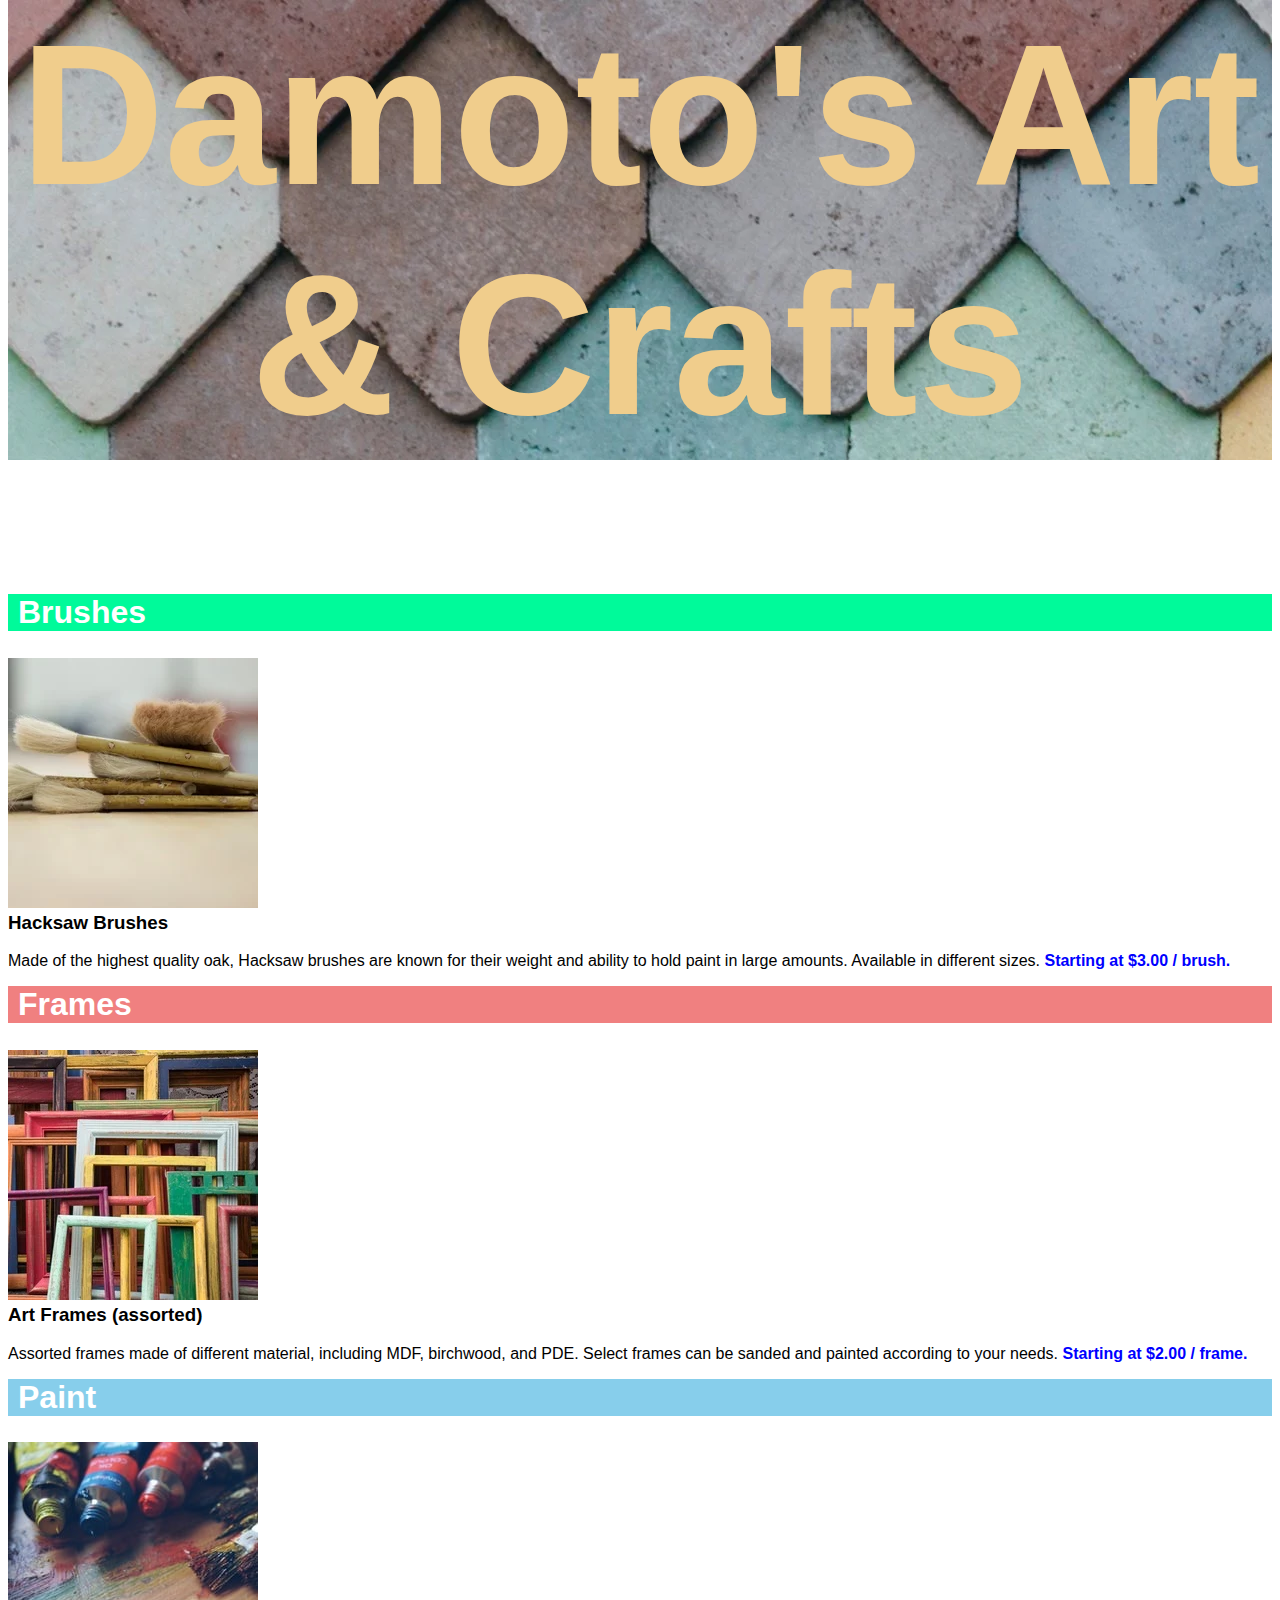
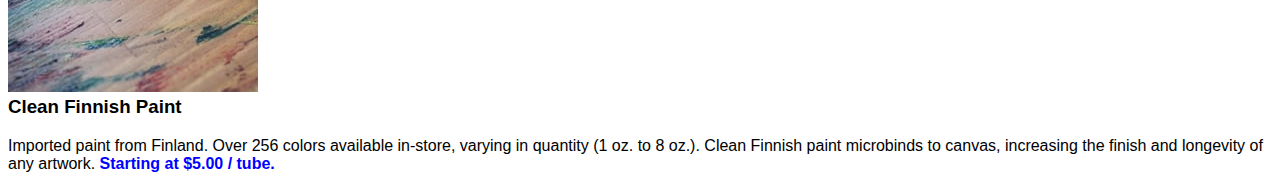
<file: Dasmotos_Arts_Crafts/index.html>
<!DOCTYPE html>
<html lang="en">
<head>
    <meta charset="UTF-8">
    <meta http-equiv="X-UA-Compatible" content="IE=edge">
    <meta name="viewport" content="width=device-width, initial-scale=1.0">
    <title>Document</title>
    <link rel="stylesheet" href="style.css">
</head>
<body>
    <header>
        <h1>Damoto's Art & Crafts</h1>
    </header>
    <main>    
        <section class="brushes">
            <h2>Brushes</h2>
            <img src="img/hacksaw.png" alt="">
            <h3>Hacksaw Brushes</h3>
            <p>Made of the highest quality oak, Hacksaw brushes are known for their weight and ability to hold paint in large amounts. Available in different sizes. <span>Starting at $3.00 / brush.</span></p>
        </section>
        <section class="frames">
            <h2>Frames</h2>
            <img src="img/frames.png" alt="">
            <h3>Art Frames (assorted)</h3>
            <p>Assorted frames made of different material, including MDF, birchwood, and PDE. Select frames can be sanded and painted according to your needs. <span>Starting at $2.00 / frame.</span></p>
        </section>
        <section class="paint">
            <h2>Paint</h2>
            <img src="img/finnish.png" alt="">
            <h3>Clean Finnish Paint</h3>
            <p>Imported paint from Finland. Over 256 colors available in-store, varying in quantity (1 oz. to 8 oz.). Clean Finnish paint microbinds to canvas, increasing the finish and longevity of any artwork.  <span>Starting at $5.00 / tube.</span></p>
        </section>
    </main>
</body>
</html>
</file>
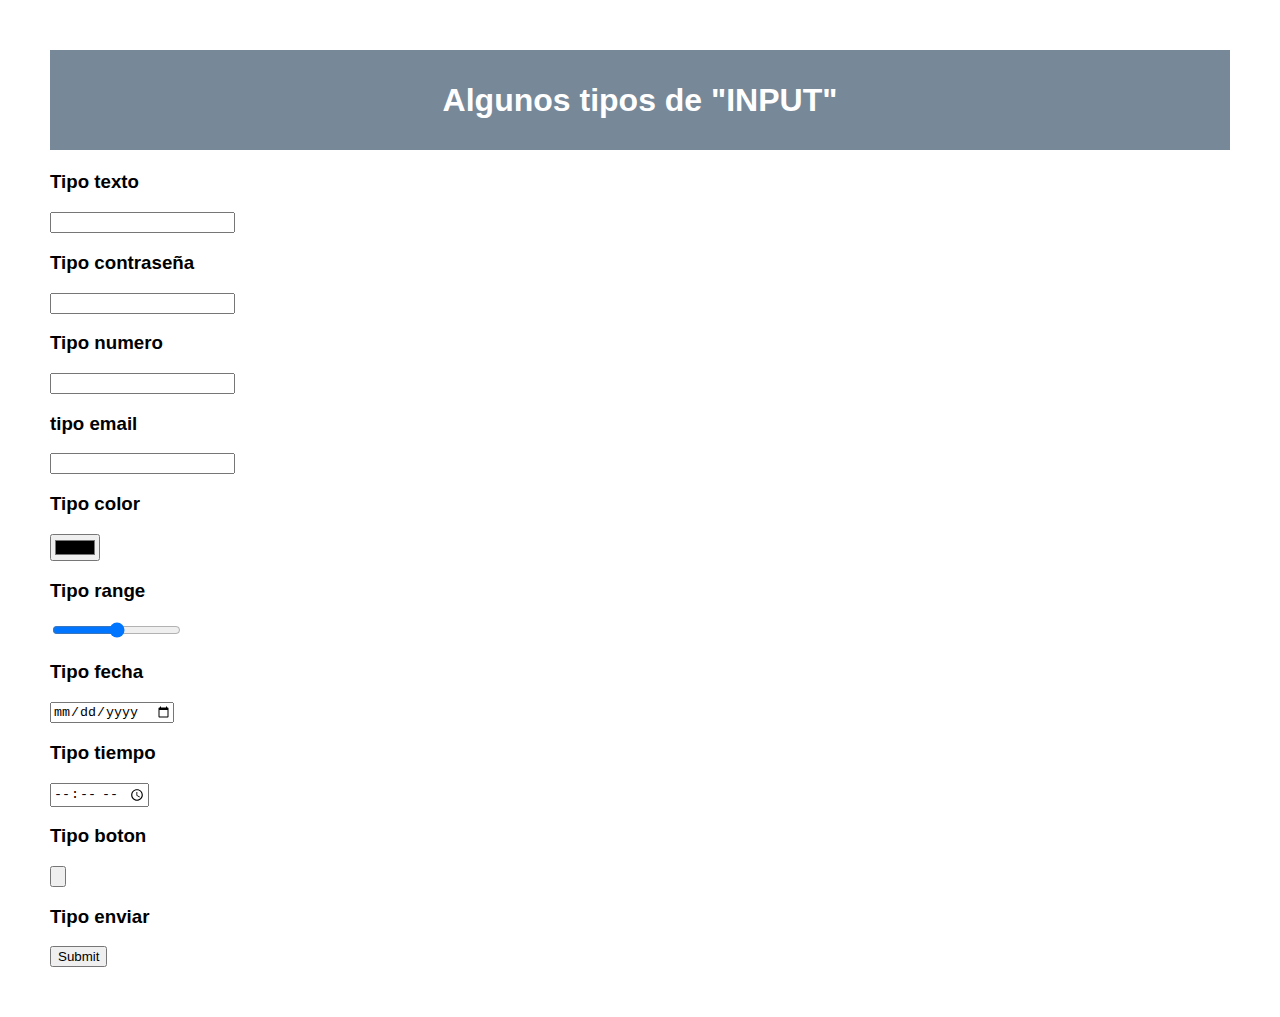
<file: formularios/index.html>
<!DOCTYPE html>
<html>
<head>
    <meta charset="UTF-8">
    <title>Document</title>
    <link rel="stylesheet" href="estilo.css">
</head>
<body>
    <h1>Algunos tipos de "INPUT"</h1>
    <div">
        <form>  <!--algunos tipos de inputs-->
            <div>
               <h3>Tipo texto</h3>
               <input type="text">
               <h3>Tipo contraseña</h3>
               <input type="password">
               <h3>Tipo numero</h3>
               <input type="number"> 
               <h3>tipo email</h3>
               <input type="email">
            </div>
            <div>
                <h3>Tipo color</h3>
                <input type="color">
                <h3>Tipo range</h3>
                <input type="range">
                <h3>Tipo fecha</h3>
                <input type="date">
                <h3>Tipo tiempo</h3>
                <input type="time">
            </div>
            <div>
                <h3>Tipo boton</h3>
                <input type="button">
                <h3>Tipo enviar</h3>
                <input type="submit">
            </div>
        </form>
    </div>
</body>
</html>
</file>
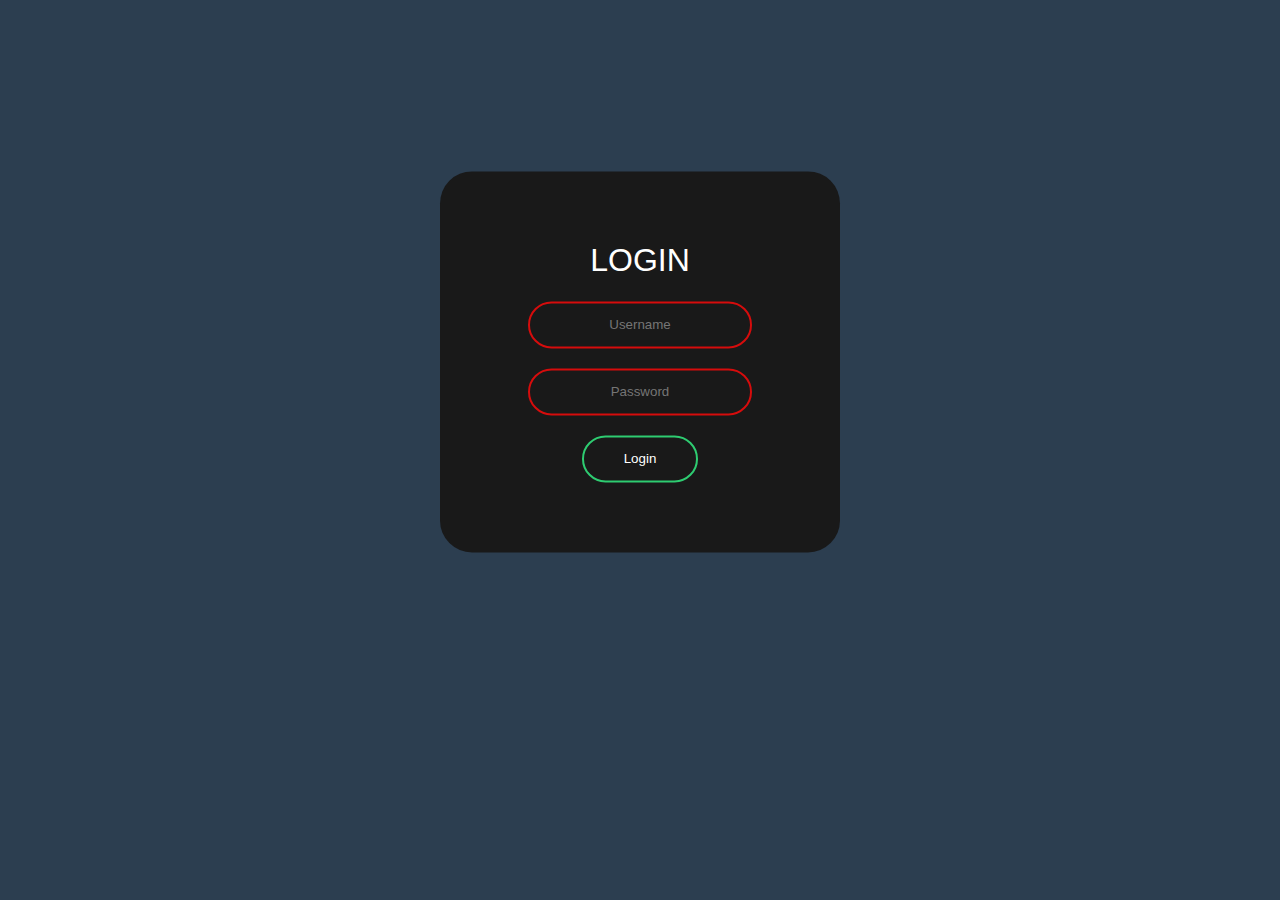
<file: login_practice/index.html>
<!DOCTYPE html>
<html lang="en" dir="itr">
    <head>
        <meta charset="utf-8">
        <title>practica de login animado</title>
        <link rel="stylesheet" href="estilo.css">
    </head>
    <body>
        <form class="box" action="index.html" method="POST">
            <h1>Login</h1>
            <input type="text" name="" placeholder="Username">
            <input type="password" name="" placeholder="Password">
            <input type="submit" value="Login">
        </form>
    </body>
</html>
</file>
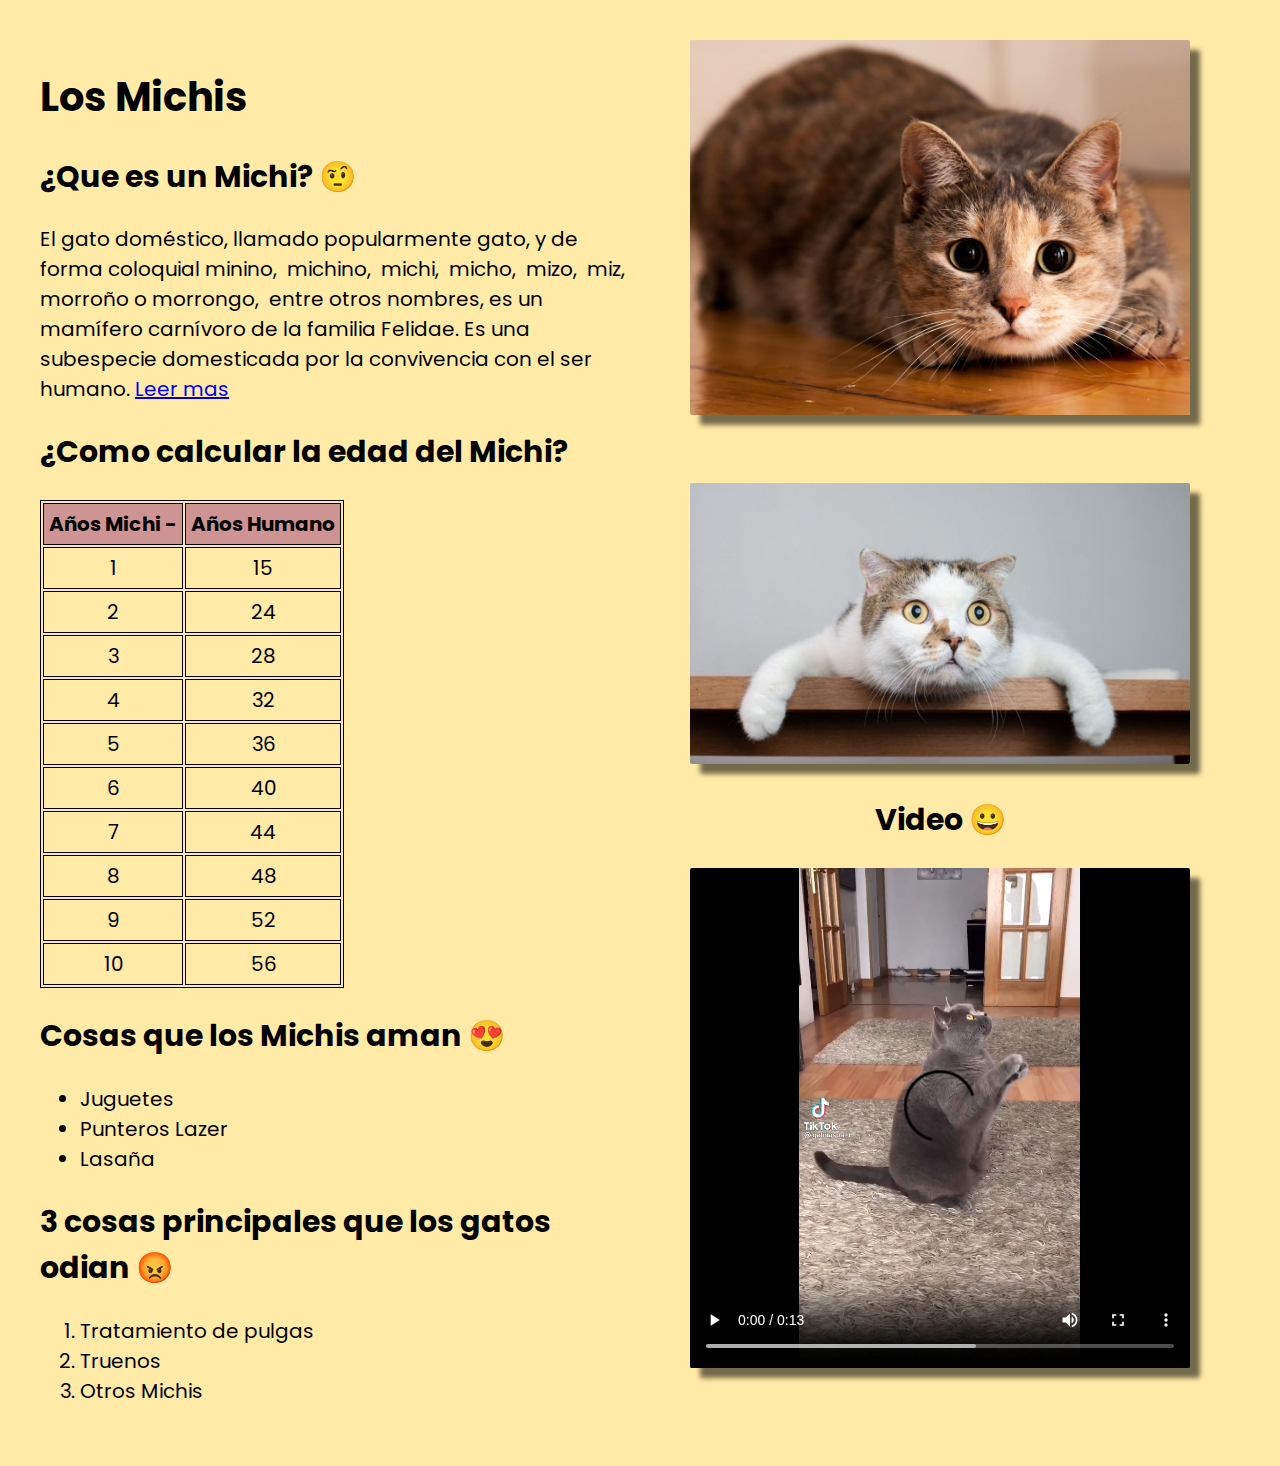
<file: Los_Michis/index.html>
<!DOCTYPE html>
<html lang="en">
<head>
    <meta charset="UTF-8">
    <meta http-equiv="X-UA-Compatible" content="IE=edge">
    <meta name="viewport" content="width=device-width, initial-scale=1.0">
    <title>Los Michis</title>
</head>
<body>
    <div class="info">
        <div id="quees">
            <h1>Los Michis</h1>
            <h2>¿Que es un Michi? 🤨</h2>
            <p>El gato doméstico​​, llamado popularmente gato, y de forma coloquial minino, ​ michino, ​ michi, ​ micho, ​ mizo, ​ miz, ​ morroño​ o morrongo, ​ entre otros nombres, es un mamífero carnívoro de la familia Felidae. Es una subespecie domesticada por la convivencia con el ser humano. <a href="https://es.wikipedia.org/wiki/Felis_silvestris_catus" target="_blank">Leer mas</a></p>
        </div>

        <div id="tabla">
            <h2>¿Como calcular la edad del Michi?</h2>
            <table>
                <thead>
                    <tr>
                        <th>Años Michi  -</th>
                        <th>Años Humano</th>
                    </tr>
                </thead>
                <tbody>
                    <tr>
                        <td>1</td>
                        <td>15</td>
                    </tr>
                    <tr>
                        <td>2</td>
                        <td>24</td>
                    </tr>
                    <tr>
                        <td>3</td>
                        <td>28</td>
                    </tr>
                    <tr>
                        <td>4</td>
                        <td>32</td>
                    </tr>
                    <tr>
                        <td>5</td>
                        <td>36</td>
                    </tr>
                    <tr>
                        <td>6</td>
                        <td>40</td>
                    </tr>
                    <tr>
                        <td>7</td>
                        <td>44</td>
                    </tr>
                    <tr>
                        <td>8</td>
                        <td>48</td>
                    </tr>
                    <tr>
                        <td>9</td>
                        <td>52</td>
                    </tr>
                    <tr>
                        <td>10</td>
                        <td>56</td>
                    </tr>
                </tbody>
            </table>
        </div>
        <div>
            <h2>Cosas que los Michis aman 😍</h2>
            <ul>
                <li>Juguetes</li>
                <li>Punteros Lazer</li>
                <li>Lasaña</li>
            </ul>
            <h2>3 cosas principales que los gatos odian 😡</h2>
            <ol>
                <li>Tratamiento de pulgas</li>
                <li>Truenos</li>
                <li>Otros Michis</li>
            </ol>
        </div>
    </div>
    <div class="imagenes">
        <img src="gato.jpg" alt="gato">
        <br><br><br>
        <img src="cat.jpg" alt="gato">
        <h2>Video 😀</h2>
        <video src="videogato.mp4" controls>
            Video not supported
        </video>
    </div>
</body>
</html>
<style>
    @import url("https://fonts.googleapis.com/css2?family=Poppins:wght@400;500;600&display=swap");
    body {
        font-size: 20px;
        font-family: "Poppins", sans-serif;
        margin: 40px;
        display: flex;
        background-color: #ffeaa7;
    }

    img{
        width: 500px;
        border-radius: 2px;
        box-shadow: 10px 10px 5px rgba(0, 0, 0, 0.548);
        /* border: 5px solid #d63031; */
    }
    video{
        width: 500px;
        height: 500px;
        border-radius: 2px;
        box-shadow: 10px 10px 5px rgba(0, 0, 0, 0.548);
        background-color: black;
    }
    .info{
        width: 50%;
    }
    .imagenes{
        width: 50%;
        text-align: center;
    }
    table{
        text-align: center;
        
    }
    table,
    th,
    td {
        border: 1px solid black;
    }
    th,
    td {
        padding: 5px;
    }

    th{
        background: rgb(206, 147, 147);
    }
</style>
</file>
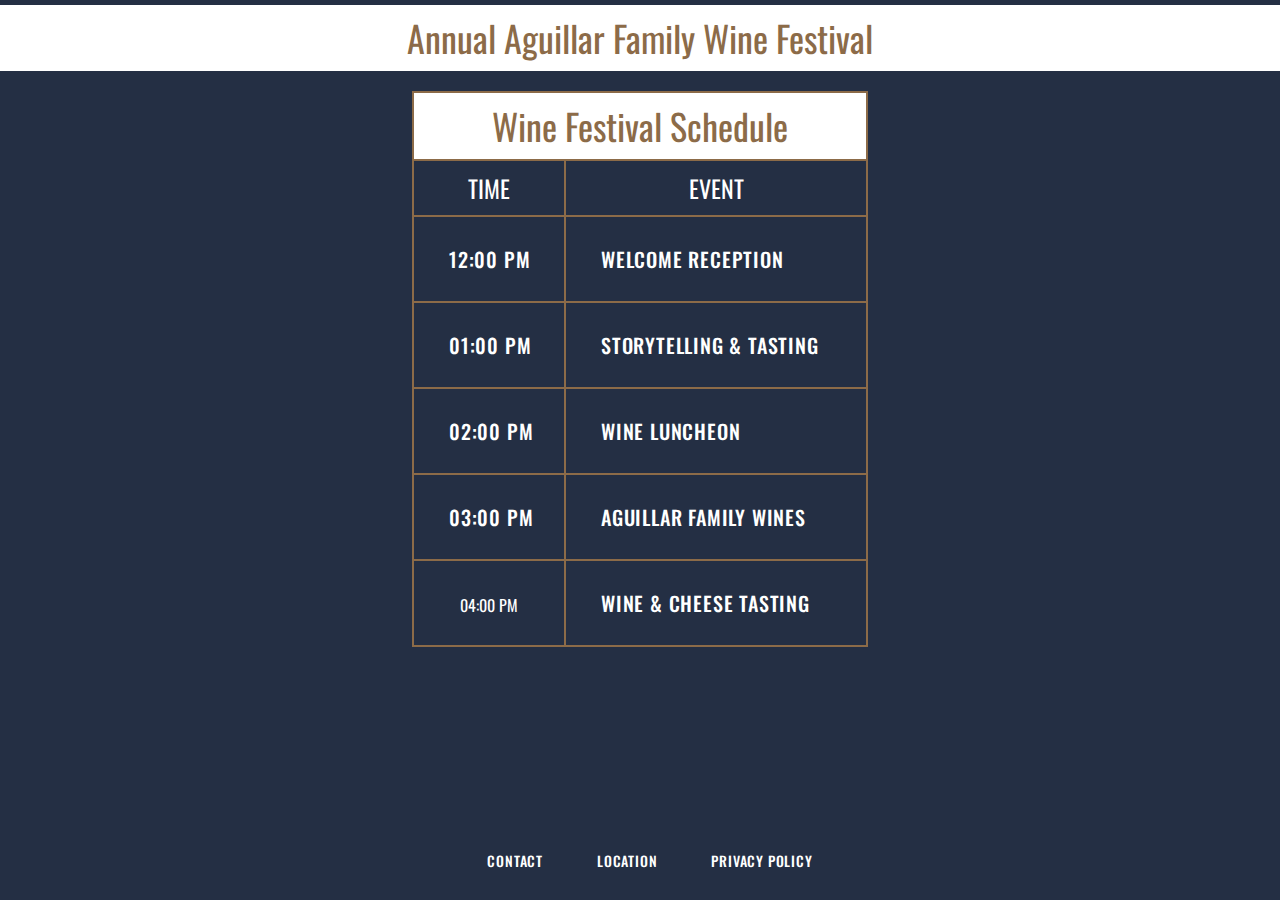
<file: P-horarioFiestaVino/index.html>
<!DOCTYPE html>
<html>

<head>
  <meta charset="utf-8">
  <title>Aguillar Family Wine Festival</title>
  <link rel="stylesheet" type="text/css" href="reset.css" />
  <link rel="stylesheet" type="text/css" href="style.css" />
  <link href="https://fonts.googleapis.com/css?family=Oswald" rel="stylesheet">
</head>

<body>
  <header>
    <h1>Annual Aguillar Family Wine Festival</h1>
  </header>
  
  <div class="container">
    <table>
      <thead>
        <tr>
          <th colspan = "2">
            <h1>Wine Festival Schedule</h1>
          </th>
        </tr>
        <tr>
          <th>
            <h2>Time</h2>
          </th>
          <th>
            <h2>Event</h2>
          </th>
        </tr>
      </thead>
      <tbody>
        <tr>
          <td class="left"><h3>12:00 PM</h3></td>
          <td><h3>Welcome Reception</h3></td>
        </tr>
        <tr>
          <td class="left"><h3>01:00 PM</h3></td>
          <td><h3>Storytelling & Tasting</h3></td>
        </tr>
        <tr>
          <td class="left"><h3>02:00 PM</h3></td>
          <td><h3>Wine Luncheon</h3></td>
        </tr>
        <tr>
          <td class="left"><h3>03:00 PM</h3></td>
          <td><h3>Aguillar Family Wines</h3></td>
        </tr>
        <tr>
          <td class="left"><h3></h3>04:00 PM</td>
          <td><h3>Wine & Cheese Tasting</h3></td>
        </tr>
      </tbody>
    </table>
  </div>
  
  <footer>
    <h3>Contact</h3>
    <h3>Location</h3>
    <h3>Privacy Policy</h3>
  </footer>
</body>

</html>
</file>
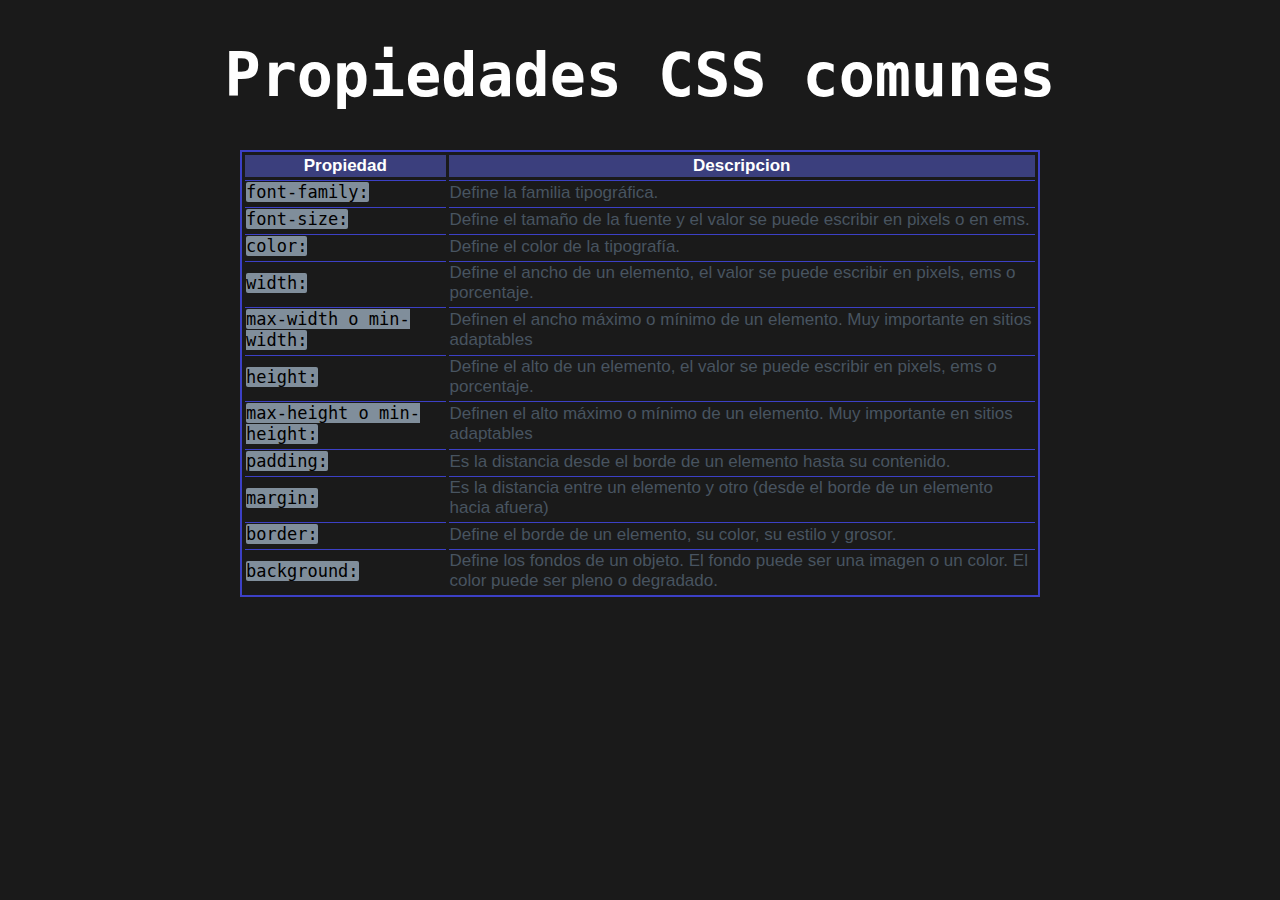
<file: propiedades_CSS_comunes/index.html>
<!DOCTYPE html>
<html lang="en">
<head>
    <meta charset="UTF-8">
    <meta http-equiv="X-UA-Compatible" content="IE=edge">
    <meta name="viewport" content="width=device-width, initial-scale=1.0">
    <title>Propiedades CSS comunes</title>
    <link rel="stylesheet" href="style.css">
</head>
<body>
    <header>
        <h1>Propiedades CSS comunes</h1>
    </header>
    <main>
        <table>
            <thead>
                <tr>
                    <th>Propiedad</th>
                    <th>Descripcion</th>
                </tr>
            </thead>
            <tbody>
                <tr>
                    <td><span class="code">font-family: </span></td>
                    <td>Define la familia tipográfica.</td>
                </tr>
                <tr>
                    <td><span class="code">font-size: </span></td>
                    <td>
                        Define el tamaño de la fuente y el valor se puede escribir en pixels o en ems.
                    </td>
                </tr>
                <tr>
                    <td><span class="code">color: </span></td>
                    <td>
                        Define el color de la tipografía.
                    </td>
                </tr>
                <tr>
                    <td><span class="code">width: </span></td>
                    <td>
                        Define el ancho de un elemento, el valor se puede escribir en pixels, ems o porcentaje.
                    </td>
                </tr>
                <tr>
                    <td><span class="code">max-width o min-width: </span></td>
                    <td>
                        Definen el ancho máximo o mínimo de un elemento. Muy importante en sitios adaptables
                    </td>
                </tr>
                <tr>
                    <td><span class="code">height: </span></td>
                    <td>
                        Define el alto de un elemento, el valor se puede escribir en pixels, ems o porcentaje.
                    </td>
                </tr>
                <tr>
                    <td><span class="code">max-height o min-height: </span></td>
                    <td>
                        Definen el alto máximo o mínimo de un elemento. Muy importante en sitios adaptables
                    </td>
                </tr>
                <tr>
                    <td><span class="code">padding: </span></td>
                    <td>
                        Es la distancia desde el borde de un elemento hasta su contenido.
                    </td>
                </tr>
                <tr>
                    <td><span class="code">margin: </span></td>
                    <td>
                        Es la distancia entre un elemento y otro (desde el borde de un elemento hacia afuera)
                    </td>
                </tr>
                <tr>
                    <td><span class="code">border: </span></td>
                    <td>
                        Define el borde de un elemento, su color, su estilo y grosor.
                    </td>
                </tr>
                <tr>
                    <td><span class="code">background: </span></td>
                    <td>
                        Define los fondos de un objeto. El fondo puede ser una imagen o un color. El color puede ser pleno o degradado.
                    </td>
                </tr>
            </tbody>
        </table>
    </main>
</body>
</html>
</file>
<file: Dasmotos_Arts_Crafts/style.css>
* {
    margin-top: 0%;
}

body {
    font-family: Helvetica, sans-serif;

}

h3 {
    font-weight: bold;
}

header {
    background-image: url(img/pattern.png);
    font-family: Helvetica;
    font-weight: bold;
    font-size: 100px;
    color: rgb(240, 205, 140);
    text-align: center;
}

h2 {
    font-size: 32px;
    font-weight: bold;
    color: white;
    background-color: mediumspringgreen;
    padding-left: 10px;
}

span {
    font-weight: bold;
    color: blue;
}

.brushes h2 {
    background-color: mediumspringgreen;
}

.frames h2 {
    background-color: lightcoral;
}

.paint h2 {
    background-color: skyblue;
}
</file>
<file: formularios/estilo.css>
body{
    font-family: Arial, Helvetica, sans-serif;
    margin: 50px;
}

h1{
    background: lightslategrey;
    height: 100px;
    line-height: 100px;
    text-align: center;
}
h1{
    color: white;
}
</file>
<file: login_practice/estilo.css>
body {
  margin: 0;
  padding: 0;
  font-family: sans-serif;
  background: #2c3e50;
}
.box {
  width: 300px;
  padding: 50px;
  position: absolute;
  left: 50%;
  transform: translate(-50%, 45%);
  background: #191919;
  text-align: center;
  border-radius: 2rem;
}
.box h1 {
  color: white;
  text-transform: uppercase;
  font-weight: 500;
}
.box input[type="text"],
.box input[type="password"] {
  border: 0;
  background: none;
  display: block;
  margin: 20px auto;
  text-align: center;
  border: 2px solid #d60c0c;
  padding: 14px 10px;
  width: 200px;
  outline: none;
  color: white;
  border-radius: 24px;
  transition: 0.25s;
}
.box input[type="text"]:focus,
.box input[type="password"]:focus {
  width: 280px;
  border-color: #2ecc71;
}
.box input[type="submit"] {
  border: 0;
  background: none;
  display: block;
  margin: 20px auto;
  text-align: center;
  border: 2px solid #2ecc71;
  padding: 14px 40px;
  outline: none;
  color: white;
  border-radius: 24px;
  transition: 0.25s;
  cursor: pointer;
}
.box input[type="submit"]:hover {
  background: #2ecc71;
}
</file>
<file: P-horarioFiestaVino/style.css>
body {
    background-color: #242f44;
    color: white;
      font-family: 'Oswald', sans-serif;
  }
  
  header {
    text-align: center;
    margin-top: 5px;
  }
  
  h1 {
    font-size: 36px;
    padding: 15px;
    color: #8c6b48;
    background-color: white;
  }
  
  h2 {
    font-size: 24px;
    padding: 15px;
    text-transform: uppercase;
  }
  
  h3 {
    font-size: 20px;
    padding: 15px;
    text-transform: uppercase;
    text-align: left;
    margin-left: 20px;
    font-weight: 500;
    line-height: 2.7;
    letter-spacing: 0.8px;
  }
  
  th {
    border: 2px solid #8c6b48;
  }
  
  table {
    text-align: center;
    margin: 20px auto;
  }
  
  td {
    border: 2px solid #8c6b48;
    width: 300px;
  }
  
  footer {
    margin-top: 50px;
    text-align: center;
    position: fixed;
    width: 100%;
    bottom: 5px;
    background-color: #242f44;
    z-index: 5;
  }
  footer h3 {
    display: inline-block;
    font-size: 14px;
    background-color: #242f44;
  }
  
  .container {
    max-width: 940px;
    margin: 0 auto;
    height: 800px;
  }
  
  
  .left {
    width: 150px;
  }
</file>
<file: propiedades_CSS_comunes/style.css>
body {
    text-align: center;
    font-family: Arial, Helvetica, sans-serif;
    /* background-color: gainsboro; */
    background-color: #1a1a1a;
    color: white;

}

table {
    border: 2px solid #3c40c6;
    width: 800px;
    margin: 0 auto;
    border-collapse: separate;
    text-indent: initial;
    white-space: normal;
    line-height: normal;
    font-weight: normal;
    font-size: 17px;
    font-style: normal;
    color: -internal-quirk-inherit;
    text-align: start;
    border-spacing: 3px;
    font-variant: normal;
}

th {
    display: table-cell;
    vertical-align: inherit;
    font-weight: bold;
    text-align: -internal-center;
    background-color: #575fcf8c;
}

td {
    border-top: 0.5px solid #3c40c6;
    display: table-cell;
    vertical-align: inherit;
    color: #485460;
}

.code {
    font-family: monospace;
    background-color: #808e9b;
    color: black;
    border-radius: 2px;
}

header h1 {
    font-size: 60px;
    font-family: monospace;
}
</file>
